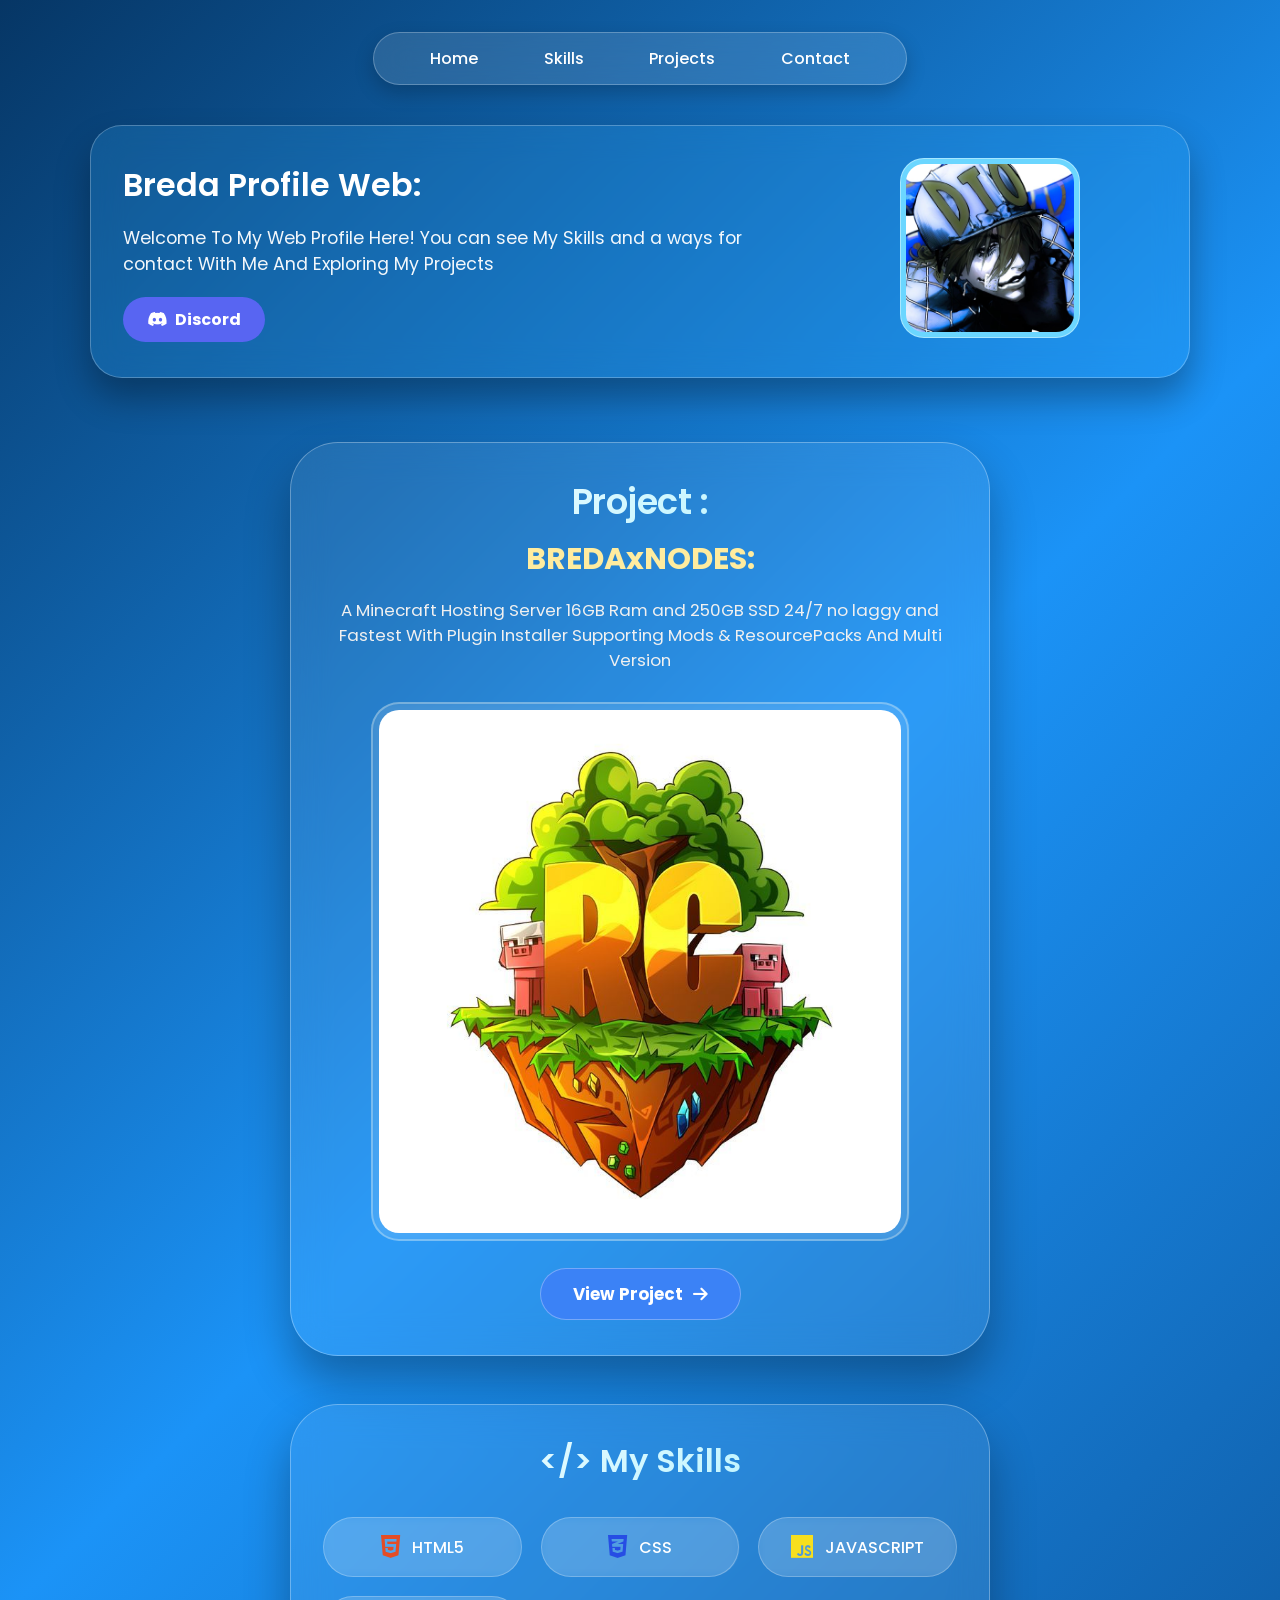
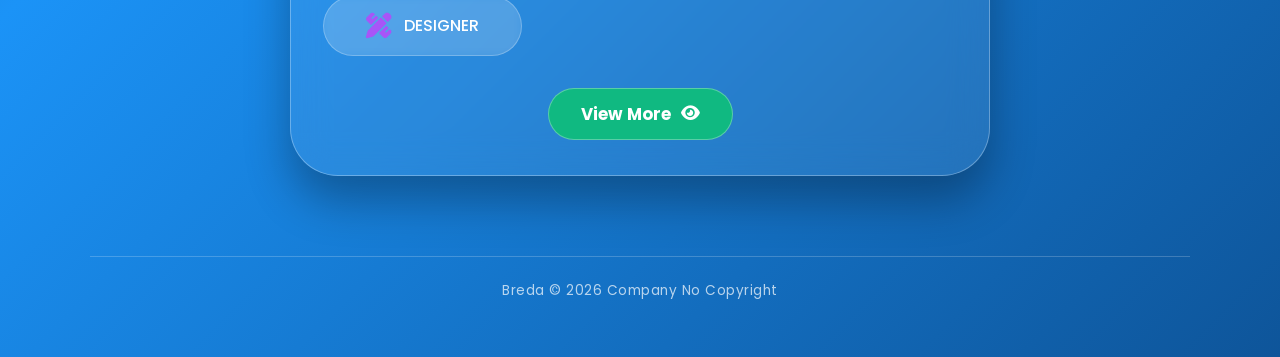
<file: index.html>
<!DOCTYPE html>
<html lang="ar">
<head>
    <meta charset="UTF-8">
    <meta name="viewport" content="width=device-width, initial-scale=1.0">
    <title>Breda Profile</title>
    <link rel="stylesheet" href="style.css">
    <link rel="preconnect" href="https://fonts.googleapis.com">
    <link rel="preconnect" href="https://fonts.gstatic.com" crossorigin>
    <link href="https://fonts.googleapis.com/css2?family=Oswald:wght@200..700&family=Poppins:ital,wght@0,100;0,200;0,300;0,400;0,500;0,600;0,700;0,800;0,900;1,100;1,200;1,300;1,400;1,500;1,600;1,700;1,800;1,900&display=swap" rel="stylesheet">
    <link rel="stylesheet" href="https://cdnjs.cloudflare.com/ajax/libs/font-awesome/6.0.0-beta3/css/all.min.css">
</head>
<body>

    <ul class="navbar">
        <li><a href="index.html">Home</a></li>
        <li><a href="skills.html">Skills</a></li>
        <li><a href="projects.html">Projects</a></li>
        <li><a href="contact.html">Contact</a></li>
    </ul>

    <div class="profile-card">
        <div class="profile-text">
            <h2>Breda Profile Web:</h2>
            <p>Welcome To My Web Profile Here! You can see My Skills and a ways for contact With Me And Exploring My Projects</p>
            <button class="discord-btn"><i class="fab fa-discord"></i> Discord</button>
        </div>
        <div class="profile-image">
            <img src="logo.jpg" alt="Profile Image">
        </div>
    </div>

    <div class="project-card">
        <div class="project-content">
            <h1>Project :</h1>
            <h2>BREDAxNODES:</h2>
            <p>A Minecraft Hosting Server 16GB Ram and 250GB SSD 24/7 no laggy and Fastest With Plugin Installer Supporting Mods & ResourcePacks And Multi Version</p>
            <div class="project-img-wrapper">
                <img src="BREDAxNODES.jpg" alt="BREDAxNODES">
            </div>
            <a href="https://your-project-link.com" target="_blank" class="project-btn">View Project <i class="fas fa-arrow-right"></i></a>
        </div>
    </div>

    <div class="skills-card">
        <div class="skills-content">
            <h1>&lt;/&gt; My Skills</h1>
            <div class="skills-grid">
                <div class="skill-box">
                    <i class="fab fa-html5"></i>
                    <span>HTML5</span>
                </div>
                <div class="skill-box">
                    <i class="fab fa-css3-alt"></i>
                    <span>CSS</span>
                </div>
                <div class="skill-box">
                    <i class="fab fa-js"></i>
                    <span>JAVASCRIPT</span>
                </div>
                <div class="skill-box">
                    <i class="fas fa-pencil-ruler"></i>
                    <span>DESIGNER</span>
                </div>
            </div>
            <a href="skills.html" class="skills-btn">View More <i class="fas fa-eye"></i></a>
        </div>
    </div>

    <div class="copyright">
        <p>Breda © 2026 Company No Copyright</p>
    </div>

</body>
</html>
</file>
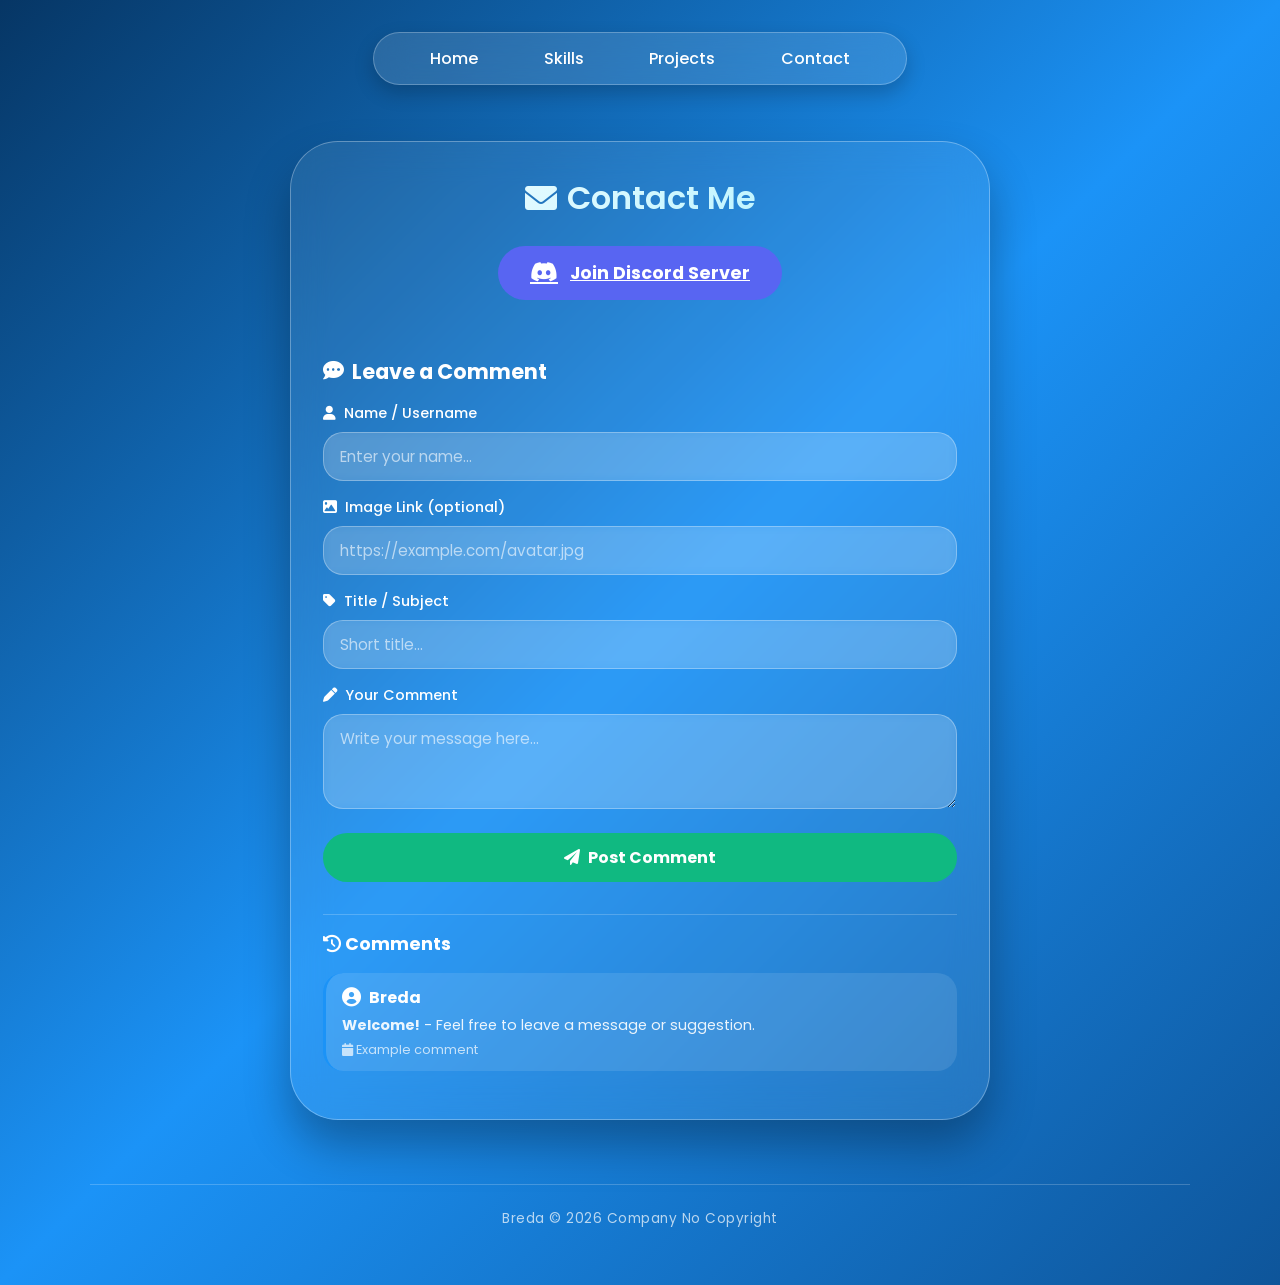
<file: contact.html>
<!DOCTYPE html>
<html lang="ar">
<head>
    <meta charset="UTF-8">
    <meta name="viewport" content="width=device-width, initial-scale=1.0">
    <title>Breda - Contact</title>
    <link rel="preconnect" href="https://fonts.googleapis.com">
    <link rel="preconnect" href="https://fonts.gstatic.com" crossorigin>
    <link href="https://fonts.googleapis.com/css2?family=Oswald:wght@200..700&family=Poppins:ital,wght@0,100;0,200;0,300;0,400;0,500;0,600;0,700;0,800;0,900;1,100;1,200;1,300;1,400;1,500;1,600;1,700;1,800;1,900&display=swap" rel="stylesheet">
    <link rel="stylesheet" href="https://cdnjs.cloudflare.com/ajax/libs/font-awesome/6.0.0-beta3/css/all.min.css">
    <style>
        * {
            margin: 0;
            padding: 0;
            box-sizing: border-box;
        }

        body {
            background: linear-gradient(135deg, #063665, #1B93F7, #0E559A);
            font-family: 'Poppins', sans-serif;
            min-height: 100vh;
            color: white;
            padding: 2rem;
            display: flex;
            flex-direction: column;
            align-items: center;
        }

        .navbar {
            display: flex;
            justify-content: center;
            flex-wrap: wrap;
            gap: 1.5rem;
            list-style: none;
            background: rgba(255, 255, 255, 0.12);
            backdrop-filter: blur(16px);
            border-radius: 60px;
            padding: 0.8rem 2.2rem;
            margin-bottom: 2.5rem;
            border: 1px solid rgba(255, 255, 255, 0.25);
            box-shadow: 0 8px 20px rgba(0, 0, 0, 0.2);
        }

        .navbar li a {
            text-decoration: none;
            color: white;
            font-weight: 500;
            padding: 0.5rem 1.3rem;
            transition: all 0.3s ease;
            border-radius: 40px;
            font-size: 1rem;
        }

        .navbar li a:hover {
            background: rgba(85, 219, 247, 0.5);
            color: #000;
            transform: scale(1.05);
            box-shadow: 0 0 12px rgba(110, 247, 255, 0.6);
        }

        .contact-card {
            backdrop-filter: blur(18px);
            background: rgba(255, 255, 255, 0.08);
            border-radius: 48px;
            border: 1px solid rgba(255, 255, 255, 0.3);
            box-shadow: 0 25px 45px rgba(0, 0, 0, 0.3);
            width: 100%;
            max-width: 700px;
            margin: 1rem auto;
            padding: 2rem 2rem 2.2rem;
            text-align: center;
            transition: all 0.2s ease;
        }

        .contact-card h1 {
            font-size: 2rem;
            font-weight: 600;
            margin-bottom: 1.5rem;
            display: flex;
            align-items: center;
            justify-content: center;
            gap: 10px;
            background: linear-gradient(135deg, #fff, #a5f0ff);
            -webkit-background-clip: text;
            background-clip: text;
            color: transparent;
        }

        .discord-btn {
            background: #5865F2;
            color: white;
            border: none;
            padding: 14px 32px;
            border-radius: 50px;
            font-weight: bold;
            font-size: 1.1rem;
            cursor: pointer;
            transition: 0.2s;
            display: inline-flex;
            align-items: center;
            gap: 12px;
            font-family: 'Poppins', sans-serif;
            margin-bottom: 2rem;
        }

        .discord-btn:hover {
            background: #4752c4;
            transform: scale(1.03);
            box-shadow: 0 8px 25px rgba(88, 101, 242, 0.5);
        }

        .comment-section {
            margin-top: 1.5rem;
            text-align: left;
        }

        .comment-section h3 {
            font-size: 1.3rem;
            margin-bottom: 1rem;
            display: flex;
            align-items: center;
            gap: 8px;
        }

        .comment-form {
            display: flex;
            flex-direction: column;
            gap: 1rem;
        }

        .form-group {
            display: flex;
            flex-direction: column;
            gap: 0.5rem;
        }

        .form-group label {
            font-size: 0.9rem;
            font-weight: 500;
            display: flex;
            align-items: center;
            gap: 8px;
        }

        .form-group input, .form-group textarea {
            padding: 12px 16px;
            border-radius: 20px;
            border: 1px solid rgba(255,255,255,0.3);
            background: rgba(255,255,255,0.15);
            color: white;
            font-family: 'Poppins', sans-serif;
            font-size: 0.95rem;
            backdrop-filter: blur(4px);
        }

        .form-group input::placeholder, .form-group textarea::placeholder {
            color: rgba(255,255,255,0.6);
        }

        .form-group input:focus, .form-group textarea:focus {
            outline: none;
            border-color: #1B93F7;
            background: rgba(255,255,255,0.25);
        }

        .comment-btn {
            background: #10b981;
            color: white;
            border: none;
            padding: 12px 24px;
            border-radius: 50px;
            font-weight: bold;
            font-size: 1rem;
            cursor: pointer;
            transition: 0.2s;
            display: inline-flex;
            align-items: center;
            justify-content: center;
            gap: 8px;
            font-family: 'Poppins', sans-serif;
            margin-top: 0.5rem;
        }

        .comment-btn:hover {
            background: #059669;
            transform: scale(1.02);
        }

        .comments-list {
            margin-top: 2rem;
            padding-top: 1rem;
            border-top: 1px solid rgba(255,255,255,0.2);
        }

        .comments-list h4 {
            font-size: 1.1rem;
            margin-bottom: 1rem;
        }

        .comment-item {
            background: rgba(255,255,255,0.1);
            border-radius: 20px;
            padding: 12px 16px;
            margin-bottom: 0.8rem;
            border-left: 3px solid #1B93F7;
        }

        .comment-name {
            font-weight: bold;
            display: flex;
            align-items: center;
            gap: 8px;
            margin-bottom: 5px;
        }

        .comment-name i {
            font-size: 1.2rem;
        }

        .comment-text {
            font-size: 0.9rem;
            opacity: 0.9;
            word-break: break-word;
        }

        .comment-desc {
            font-size: 0.8rem;
            opacity: 0.7;
            margin-top: 5px;
        }

        .copyright {
            text-align: center;
            margin-top: 3rem;
            padding: 1.5rem;
            border-top: 1px solid rgba(255, 255, 255, 0.2);
            width: 100%;
            max-width: 1100px;
        }

        .copyright p {
            font-size: 0.85rem;
            opacity: 0.7;
            letter-spacing: 0.5px;
        }

        @media (max-width: 750px) {
            body {
                padding: 1rem;
            }
            .contact-card {
                max-width: 95%;
                padding: 1.5rem;
            }
            .contact-card h1 {
                font-size: 1.6rem;
            }
        }
    </style>
</head>
<body>

    <ul class="navbar">
        <li><a href="home.html">Home</a></li>
        <li><a href="skills.html">Skills</a></li>
        <li><a href="projects.html">Projects</a></li>
        <li><a href="contact.html">Contact</a></li>
    </ul>

    <div class="contact-card">
        <h1><i class="fas fa-envelope"></i> Contact Me</h1>
        
        <a href="https://discord.gg/YOUR_INVITE" target="_blank" class="discord-btn" id="discordLink">
            <i class="fab fa-discord fa-lg"></i> Join Discord Server
        </a>

        <div class="comment-section">
            <h3><i class="fas fa-comment-dots"></i> Leave a Comment</h3>
            <form class="comment-form" id="commentForm">
                <div class="form-group">
                    <label><i class="fas fa-user"></i> Name / Username</label>
                    <input type="text" id="commentName" placeholder="Enter your name..." required>
                </div>
                <div class="form-group">
                    <label><i class="fas fa-image"></i> Image Link (optional)</label>
                    <input type="url" id="commentImage" placeholder="https://example.com/avatar.jpg">
                </div>
                <div class="form-group">
                    <label><i class="fas fa-tag"></i> Title / Subject</label>
                    <input type="text" id="commentTitle" placeholder="Short title..." required>
                </div>
                <div class="form-group">
                    <label><i class="fas fa-pen"></i> Your Comment</label>
                    <textarea id="commentMessage" rows="3" placeholder="Write your message here..." required></textarea>
                </div>
                <button type="submit" class="comment-btn"><i class="fas fa-paper-plane"></i> Post Comment</button>
            </form>

            <div class="comments-list" id="commentsList">
                <h4><i class="fas fa-history"></i> Comments</h4>
                <div id="commentsContainer">
                    <div class="comment-item">
                        <div class="comment-name">
                            <i class="fas fa-user-circle"></i>
                            <span>Breda</span>
                        </div>
                        <div class="comment-text">
                            <strong>Welcome!</strong> - Feel free to leave a message or suggestion.
                        </div>
                        <div class="comment-desc">
                            <i class="fas fa-calendar"></i> Example comment
                        </div>
                    </div>
                </div>
            </div>
        </div>
    </div>

    <div class="copyright">
        <p>Breda © 2026 Company No Copyright</p>
    </div>

    <script>
        const discordBtn = document.getElementById('discordLink');
        const YOUR_DISCORD_INVITE = 'https://discord.gg/YOUR_INVITE_HERE';
        discordBtn.href = YOUR_DISCORD_INVITE;

        const commentForm = document.getElementById('commentForm');
        const commentsContainer = document.getElementById('commentsContainer');

        function loadComments() {
            const saved = localStorage.getItem('bredaComments');
            if(saved) {
                const comments = JSON.parse(saved);
                commentsContainer.innerHTML = '';
                comments.forEach(comment => {
                    addCommentToDOM(comment.name, comment.image, comment.title, comment.message);
                });
            }
        }

        function addCommentToDOM(name, imageUrl, title, message) {
            const commentDiv = document.createElement('div');
            commentDiv.className = 'comment-item';
            const imgHtml = imageUrl ? `<img src="${imageUrl}" style="width:30px;height:30px;border-radius:50%;object-fit:cover;margin-left:8px;">` : '<i class="fas fa-user-circle" style="font-size:1.3rem;"></i>';
            commentDiv.innerHTML = `
                <div class="comment-name">
                    ${imgHtml}
                    <span>${escapeHtml(name)}</span>
                </div>
                <div class="comment-text">
                    <strong>${escapeHtml(title)}</strong> - ${escapeHtml(message)}
                </div>
                <div class="comment-desc">
                    <i class="fas fa-clock"></i> Just now
                </div>
            `;
            commentsContainer.appendChild(commentDiv);
        }

        function escapeHtml(str) {
            if(!str) return '';
            return str.replace(/[&<>]/g, function(m) {
                if(m === '&') return '&amp;';
                if(m === '<') return '&lt;';
                if(m === '>') return '&gt;';
                return m;
            });
        }

        commentForm.addEventListener('submit', function(e) {
            e.preventDefault();
            const name = document.getElementById('commentName').value.trim();
            const image = document.getElementById('commentImage').value.trim();
            const title = document.getElementById('commentTitle').value.trim();
            const message = document.getElementById('commentMessage').value.trim();
            
            if(!name || !title || !message) {
                alert('Please fill in name, title and comment');
                return;
            }

            const newComment = { name, image, title, message, date: new Date().toISOString() };
            const saved = localStorage.getItem('bredaComments');
            let comments = saved ? JSON.parse(saved) : [];
            comments.unshift(newComment);
            localStorage.setItem('bredaComments', JSON.stringify(comments));
            
            addCommentToDOM(name, image, title, message);
            commentForm.reset();
        });

        loadComments();
    </script>
</body>
</html>
</file>
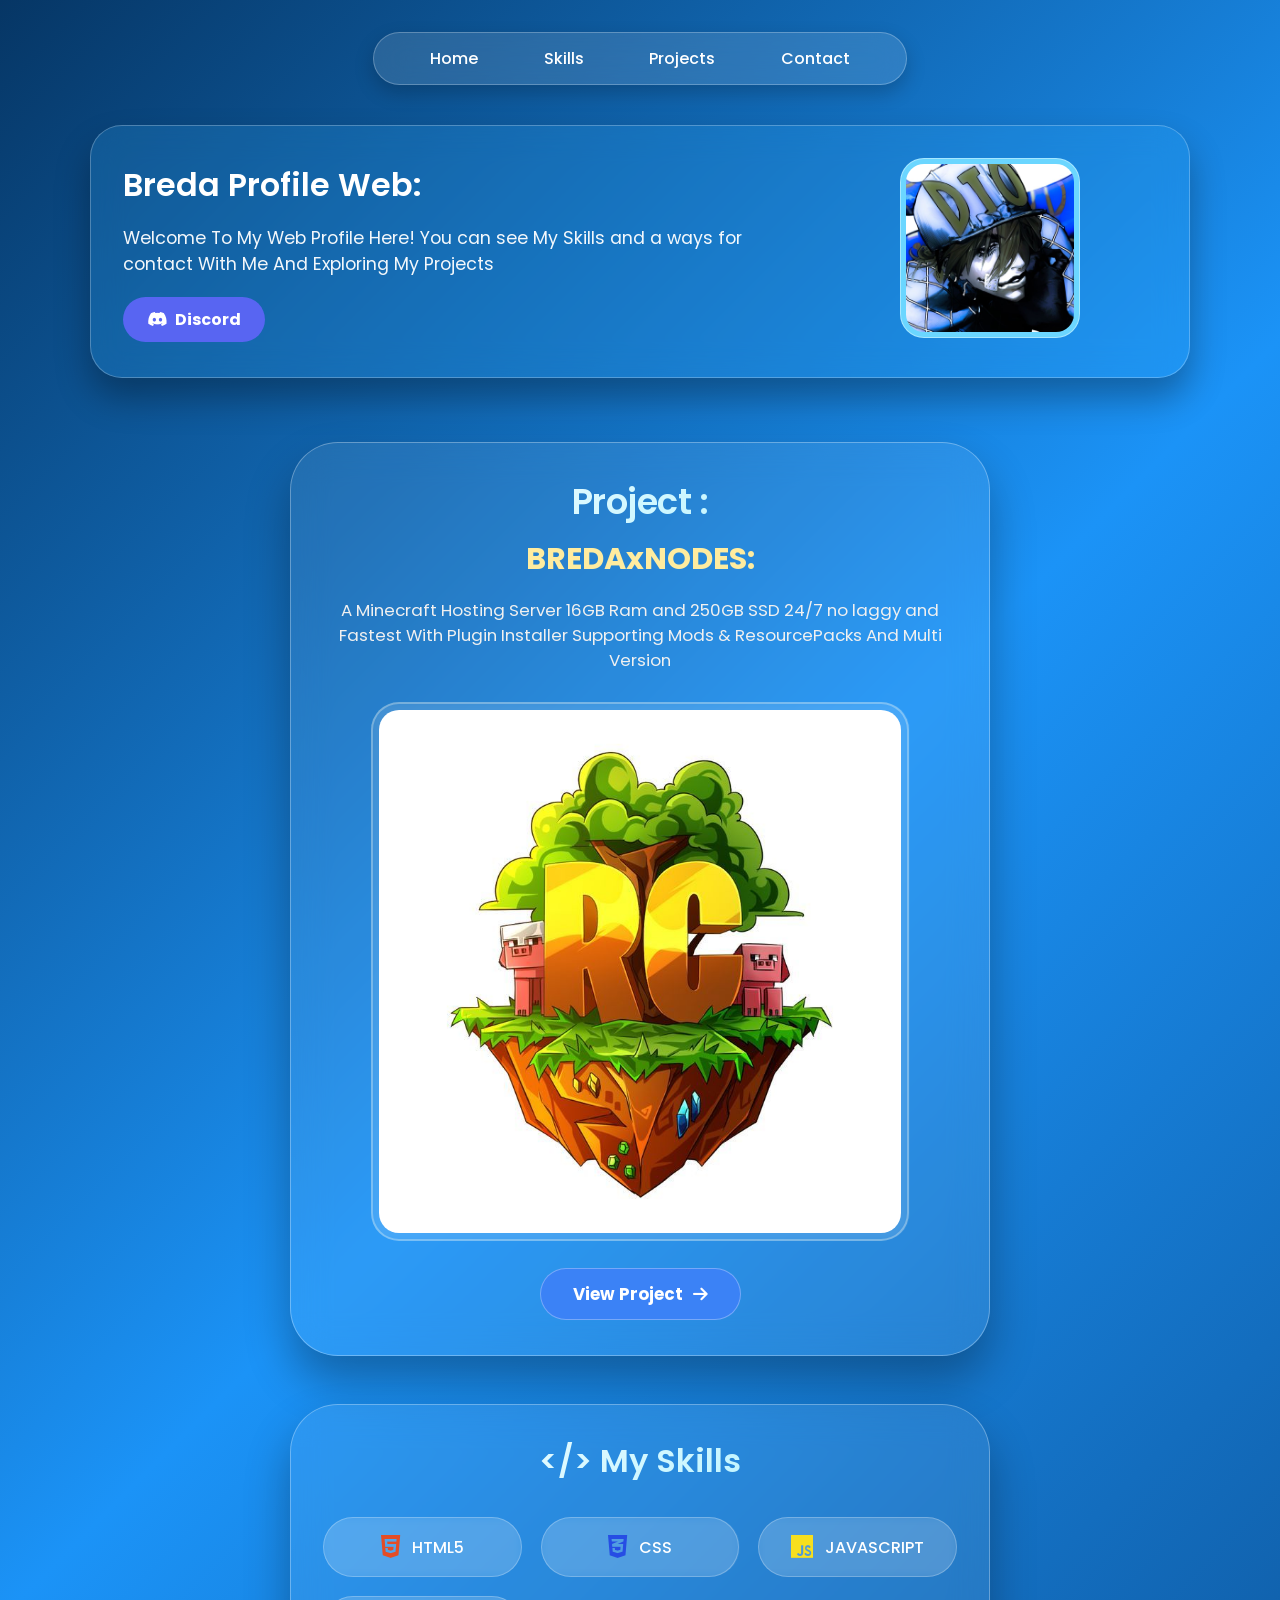
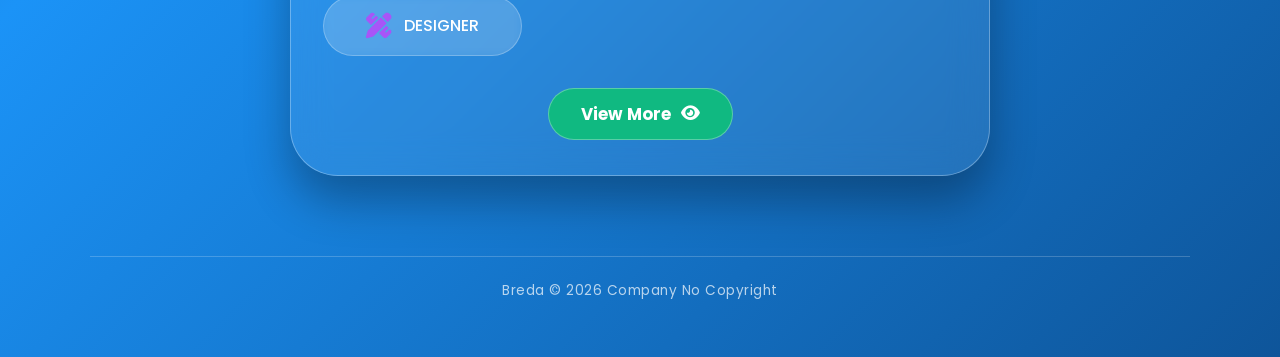
<file: home.html>
<!DOCTYPE html>
<html lang="ar">
<head>
    <meta charset="UTF-8">
    <meta name="viewport" content="width=device-width, initial-scale=1.0">
    <title>Breda Profile</title>
    <link rel="stylesheet" href="style.css">
    <link rel="preconnect" href="https://fonts.googleapis.com">
    <link rel="preconnect" href="https://fonts.gstatic.com" crossorigin>
    <link href="https://fonts.googleapis.com/css2?family=Oswald:wght@200..700&family=Poppins:ital,wght@0,100;0,200;0,300;0,400;0,500;0,600;0,700;0,800;0,900;1,100;1,200;1,300;1,400;1,500;1,600;1,700;1,800;1,900&display=swap" rel="stylesheet">
    <link rel="stylesheet" href="https://cdnjs.cloudflare.com/ajax/libs/font-awesome/6.0.0-beta3/css/all.min.css">
</head>
<body>

    <ul class="navbar">
        <li><a href="#">Home</a></li>
        <li><a href="#">Skills</a></li>
        <li><a href="#">Projects</a></li>
        <li><a href="#">Contact</a></li>
    </ul>

    <div class="profile-card">
        <div class="profile-text">
            <h2>Breda Profile Web:</h2>
            <p>Welcome To My Web Profile Here! You can see My Skills and a ways for contact With Me And Exploring My Projects</p>
            <button class="discord-btn"><i class="fab fa-discord"></i> Discord</button>
        </div>
        <div class="profile-image">
            <img src="logo.jpg" alt="Profile Image">
        </div>
    </div>

    <div class="project-card">
        <div class="project-content">
            <h1>Project :</h1>
            <h2>BREDAxNODES:</h2>
            <p>A Minecraft Hosting Server 16GB Ram and 250GB SSD 24/7 no laggy and Fastest With Plugin Installer Supporting Mods & ResourcePacks And Multi Version</p>
            <div class="project-img-wrapper">
                <img src="BREDAxNODES.jpg" alt="BREDAxNODES">
            </div>
            <a href="https://your-project-link.com" target="_blank" class="project-btn">View Project <i class="fas fa-arrow-right"></i></a>
        </div>
    </div>

    <div class="skills-card">
        <div class="skills-content">
            <h1>&lt;/&gt; My Skills</h1>
            <div class="skills-grid">
                <div class="skill-box">
                    <i class="fab fa-html5"></i>
                    <span>HTML5</span>
                </div>
                <div class="skill-box">
                    <i class="fab fa-css3-alt"></i>
                    <span>CSS</span>
                </div>
                <div class="skill-box">
                    <i class="fab fa-js"></i>
                    <span>JAVASCRIPT</span>
                </div>
                <div class="skill-box">
                    <i class="fas fa-pencil-ruler"></i>
                    <span>DESIGNER</span>
                </div>
            </div>
            <a href="skills.html" class="skills-btn">View More <i class="fas fa-eye"></i></a>
        </div>
    </div>

    <div class="copyright">
        <p>Breda © 2026 Company No Copyright</p>
    </div>

</body>
</html>
</file>
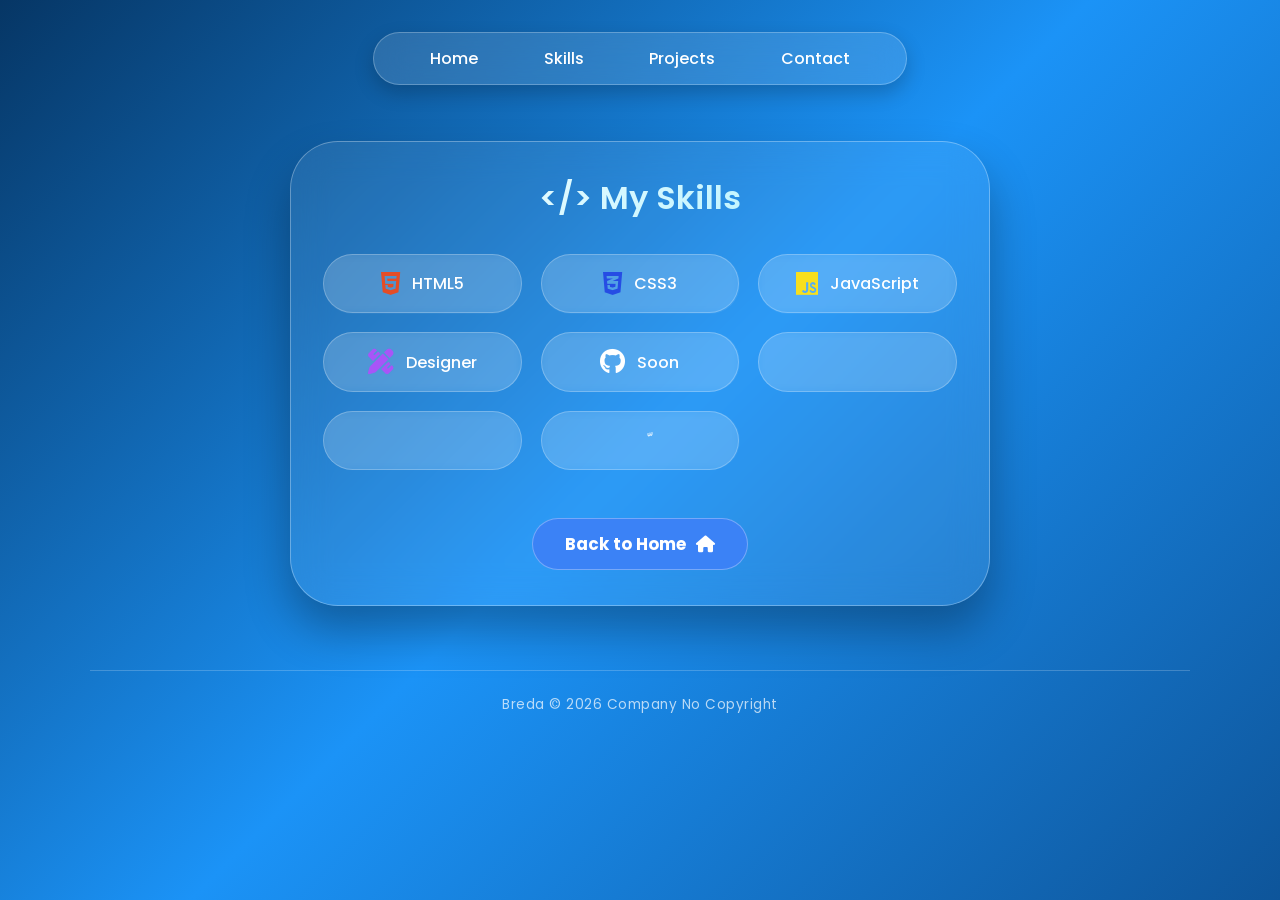
<file: skills.html>
<!DOCTYPE html>
<html lang="ar">
<head>
    <meta charset="UTF-8">
    <meta name="viewport" content="width=device-width, initial-scale=1.0">
    <title>Breda - My Skills</title>
    <link rel="preconnect" href="https://fonts.googleapis.com">
    <link rel="preconnect" href="https://fonts.gstatic.com" crossorigin>
    <link href="https://fonts.googleapis.com/css2?family=Oswald:wght@200..700&family=Poppins:ital,wght@0,100;0,200;0,300;0,400;0,500;0,600;0,700;0,800;0,900;1,100;1,200;1,300;1,400;1,500;1,600;1,700;1,800;1,900&display=swap" rel="stylesheet">
    <link rel="stylesheet" href="https://cdnjs.cloudflare.com/ajax/libs/font-awesome/6.0.0-beta3/css/all.min.css">
    <style>
        * {
            margin: 0;
            padding: 0;
            box-sizing: border-box;
        }

        body {
            background: linear-gradient(135deg, #063665, #1B93F7, #0E559A);
            font-family: 'Poppins', sans-serif;
            min-height: 100vh;
            color: white;
            padding: 2rem;
            display: flex;
            flex-direction: column;
            align-items: center;
        }

        .navbar {
            display: flex;
            justify-content: center;
            flex-wrap: wrap;
            gap: 1.5rem;
            list-style: none;
            background: rgba(255, 255, 255, 0.12);
            backdrop-filter: blur(16px);
            border-radius: 60px;
            padding: 0.8rem 2.2rem;
            margin-bottom: 2.5rem;
            border: 1px solid rgba(255, 255, 255, 0.25);
            box-shadow: 0 8px 20px rgba(0, 0, 0, 0.2);
        }

        .navbar li a {
            text-decoration: none;
            color: white;
            font-weight: 500;
            padding: 0.5rem 1.3rem;
            transition: all 0.3s ease;
            border-radius: 40px;
            font-size: 1rem;
        }

        .navbar li a:hover {
            background: rgba(85, 219, 247, 0.5);
            color: #000;
            transform: scale(1.05);
            box-shadow: 0 0 12px rgba(110, 247, 255, 0.6);
        }

        .skills-card {
            backdrop-filter: blur(18px);
            background: rgba(255, 255, 255, 0.08);
            border-radius: 48px;
            border: 1px solid rgba(255, 255, 255, 0.3);
            box-shadow: 0 25px 45px rgba(0, 0, 0, 0.3);
            width: 100%;
            max-width: 700px;
            margin: 1rem auto;
            padding: 2rem 2rem 2.2rem;
            text-align: center;
            transition: all 0.2s ease;
        }

        .skills-content h1 {
            font-size: 2rem;
            font-weight: 600;
            margin-bottom: 2rem;
            display: flex;
            align-items: center;
            justify-content: center;
            gap: 8px;
            background: linear-gradient(135deg, #fff, #a5f0ff);
            -webkit-background-clip: text;
            background-clip: text;
            color: transparent;
        }

        .skills-grid {
            display: grid;
            grid-template-columns: repeat(auto-fit, minmax(150px, 1fr));
            gap: 1.2rem;
            margin-bottom: 2rem;
        }

        .skill-box {
            display: flex;
            align-items: center;
            justify-content: center;
            gap: 12px;
            padding: 1rem 1.2rem;
            background: rgba(255, 255, 255, 0.12);
            border-radius: 60px;
            font-size: 1rem;
            font-weight: 500;
            transition: 0.2s;
            border: 1px solid rgba(255, 255, 255, 0.25);
            backdrop-filter: blur(4px);
        }

        .skill-box:hover {
            background: rgba(255, 255, 255, 0.25);
            transform: translateY(-3px);
            box-shadow: 0 8px 20px rgba(0,0,0,0.2);
        }

        .skill-box i {
            font-size: 1.6rem;
        }

        .skill-box i.fa-html5 {
            color: #E44D26;
        }

        .skill-box i.fa-css3-alt {
            color: #264DE4;
        }

        .skill-box i.fa-js {
            color: #F7DF1E;
        }

        .skill-box i.fa-pencil-ruler {
            color: #a855f7;
        }

        .skill-box i.fa-python {
            color: #3776AB;
        }

        .skill-box i.fa-react {
            color: #61DAFB;
        }

        .skill-box i.fa-database {
            color: #00d4ff;
        }

        .skill-box i.fa-git-alt {
            color: #F05032;
        }

        .skill-box span {
            color: white;
            font-weight: 500;
        }

        .skills-btn {
            display: inline-flex;
            align-items: center;
            gap: 10px;
            background: #3b82f6;
            color: white;
            padding: 12px 32px;
            border-radius: 50px;
            text-decoration: none;
            font-weight: bold;
            font-size: 1.05rem;
            transition: 0.2s;
            border: 1px solid rgba(255, 255, 255, 0.3);
            margin-top: 1rem;
        }

        .skills-btn:hover {
            background: #2563eb;
            transform: scale(1.02);
            box-shadow: 0 8px 20px rgba(59,130,246,0.4);
        }

        .copyright {
            text-align: center;
            margin-top: 3rem;
            padding: 1.5rem;
            border-top: 1px solid rgba(255, 255, 255, 0.2);
            width: 100%;
            max-width: 1100px;
        }

        .copyright p {
            font-size: 0.85rem;
            opacity: 0.7;
            letter-spacing: 0.5px;
        }

        @media (max-width: 750px) {
            body {
                padding: 1rem;
            }
            .skills-card {
                max-width: 95%;
                padding: 1.5rem;
            }
            .skills-content h1 {
                font-size: 1.6rem;
            }
            .skills-grid {
                grid-template-columns: 1fr;
                gap: 0.8rem;
            }
            .skill-box {
                justify-content: center;
            }
        }
    </style>
</head>
<body>

    <ul class="navbar">
        <li><a href="index.html">Home</a></li>
        <li><a href="skills.html">Skills</a></li>
        <li><a href="projects.html">Projects</a></li>
        <li><a href="contact.html">Contact</a></li>
    </ul>

    <div class="skills-card">
        <div class="skills-content">
            <h1>&lt;/&gt; My Skills</h1>
            <div class="skills-grid">
                <div class="skill-box">
                    <i class="fab fa-html5"></i>
                    <span>HTML5</span>
                </div>
                <div class="skill-box">
                    <i class="fab fa-css3-alt"></i>
                    <span>CSS3</span>
                </div>
                <div class="skill-box">
                    <i class="fab fa-js"></i>
                    <span>JavaScript</span>
                </div>
                <div class="skill-box">
                    <i class="fas fa-pencil-ruler"></i>
                    <span>Designer</span>
                </div>
                <div class="skill-box">
                    <i class="fab fa-github"></i>
                    <span>Soon</span>
                </div>
                <div class="skill-box">
                    <i class="fas fa-datbase"></i>
                    <span></span>
                </div>
                <div class="skill-box">
                    <i class="fab fa-gi-alt"></i>
                    <span></span>
                </div>
                <div class="skill-box">
                    <i class="fab fa-gihub"></i>
                    <span> ّ</span>
                </div>
            </div>
            <a href="home.html" class="skills-btn">Back to Home <i class="fas fa-home"></i></a>
        </div>
    </div>

    <div class="copyright">
        <p>Breda © 2026 Company No Copyright</p>
    </div>

</body>
</html>
</file>
<file: style.css>
* {
    margin: 0;
    padding: 0;
    box-sizing: border-box;
}

body {
    background: linear-gradient(135deg, #063665, #1B93F7, #0E559A);
    font-family: 'Poppins', sans-serif;
    min-height: 100vh;
    color: white;
    padding: 2rem;
    display: flex;
    flex-direction: column;
    align-items: center;
}

.navbar {
    display: flex;
    justify-content: center;
    flex-wrap: wrap;
    gap: 1.5rem;
    list-style: none;
    background: rgba(255, 255, 255, 0.12);
    backdrop-filter: blur(16px);
    border-radius: 60px;
    padding: 0.8rem 2.2rem;
    margin-bottom: 2.5rem;
    border: 1px solid rgba(255, 255, 255, 0.25);
    box-shadow: 0 8px 20px rgba(0, 0, 0, 0.2);
}

.navbar li a {
    text-decoration: none;
    color: white;
    font-weight: 500;
    padding: 0.5rem 1.3rem;
    transition: all 0.3s ease;
    border-radius: 40px;
    font-size: 1rem;
}

.navbar li a:hover {
    background: rgba(85, 219, 247, 0.5);
    color: #000;
    transform: scale(1.05);
    box-shadow: 0 0 12px rgba(110, 247, 255, 0.6);
}

.profile-card {
    backdrop-filter: blur(16px);
    background: rgba(50, 177, 255, 0.2);
    border-radius: 32px;
    padding: 2rem;
    margin-bottom: 3rem;
    display: flex;
    align-items: center;
    gap: 2rem;
    flex-wrap: wrap;
    box-shadow: 0 20px 35px rgba(0, 0, 0, 0.3);
    border: 1px solid rgba(255, 255, 255, 0.25);
    width: 100%;
    max-width: 1100px;
}

.profile-text {
    flex: 2;
}

.profile-text h2 {
    font-size: 2rem;
    margin-bottom: 1rem;
    font-weight: 600;
}

.profile-text p {
    font-size: 1.1rem;
    line-height: 1.5;
    margin-bottom: 1.2rem;
    opacity: 0.95;
}

.discord-btn {
    background: #5865F2;
    color: white;
    border: none;
    padding: 10px 24px;
    border-radius: 40px;
    font-weight: bold;
    font-size: 1rem;
    cursor: pointer;
    transition: 0.2s;
    display: inline-flex;
    align-items: center;
    gap: 8px;
    font-family: 'Poppins', sans-serif;
}

.discord-btn:hover {
    background: #4752c4;
    transform: scale(1.02);
    box-shadow: 0 4px 12px rgba(88, 101, 242, 0.4);
}

.profile-image {
    flex: 1;
    text-align: center;
}

.profile-image img {
    width: 100%;
    max-width: 180px;
    border-radius: 24px;
    background: #6BD6FF;
    padding: 5px;
    border: 1px solid rgba(255,255,255,0.4);
}

.project-card {
    backdrop-filter: blur(18px);
    background: rgba(255, 255, 255, 0.08);
    border-radius: 48px;
    border: 1px solid rgba(255, 255, 255, 0.3);
    box-shadow: 0 25px 45px rgba(0, 0, 0, 0.3);
    width: 100%;
    max-width: 700px;
    margin: 1rem auto;
    padding: 2rem 2rem 2.2rem;
    text-align: center;
    transition: all 0.2s ease;
}

.project-content h1 {
    font-size: 2.2rem;
    font-weight: 600;
    margin-bottom: 0.5rem;
    letter-spacing: -0.5px;
    background: linear-gradient(135deg, #fff, #a5f0ff);
    -webkit-background-clip: text;
    background-clip: text;
    color: transparent;
}

.project-content h2 {
    font-size: 1.9rem;
    font-weight: 700;
    margin-bottom: 1rem;
    color: #ffec9f;
}

.project-content p {
    font-size: 1.05rem;
    line-height: 1.5;
    margin-bottom: 1.8rem;
    color: #f0f0f0;
}

.project-img-wrapper {
    margin: 1.2rem 0;
    display: flex;
    justify-content: center;
}

.project-img-wrapper img {
    max-width: 85%;
    border-radius: 28px;
    border: 2px solid rgba(255,255,240,0.3);
    background: #ffffff10;
    padding: 6px;
    backdrop-filter: blur(4px);
    transition: 0.2s;
}

.project-btn {
    display: inline-flex;
    align-items: center;
    gap: 10px;
    background: #3b82f6;
    color: white;
    padding: 12px 32px;
    border-radius: 50px;
    text-decoration: none;
    font-weight: bold;
    font-size: 1.05rem;
    transition: 0.2s;
    margin-top: 0.5rem;
    border: 1px solid rgba(255,255,255,0.3);
}

.project-btn:hover {
    background: #2563eb;
    transform: scale(1.02);
    box-shadow: 0 8px 20px rgba(59,130,246,0.4);
}

.skills-card {
    backdrop-filter: blur(18px);
    background: rgba(255, 255, 255, 0.08);
    border-radius: 48px;
    border: 1px solid rgba(255, 255, 255, 0.3);
    box-shadow: 0 25px 45px rgba(0, 0, 0, 0.3);
    width: 100%;
    max-width: 700px;
    margin: 2rem auto;
    padding: 2rem 2rem 2.2rem;
    text-align: center;
    transition: all 0.2s ease;
}

.skills-content h1 {
    font-size: 2rem;
    font-weight: 600;
    margin-bottom: 2rem;
    display: flex;
    align-items: center;
    justify-content: center;
    gap: 8px;
    background: linear-gradient(135deg, #fff, #a5f0ff);
    -webkit-background-clip: text;
    background-clip: text;
    color: transparent;
}

.skills-grid {
    display: grid;
    grid-template-columns: repeat(auto-fit, minmax(150px, 1fr));
    gap: 1.2rem;
    margin-bottom: 2rem;
}

.skill-box {
    display: flex;
    align-items: center;
    justify-content: center;
    gap: 12px;
    padding: 1rem 1.2rem;
    background: rgba(255, 255, 255, 0.12);
    border-radius: 60px;
    font-size: 1rem;
    font-weight: 500;
    transition: 0.2s;
    border: 1px solid rgba(255, 255, 255, 0.25);
    backdrop-filter: blur(4px);
}

.skill-box:hover {
    background: rgba(255, 255, 255, 0.25);
    transform: translateY(-3px);
    box-shadow: 0 8px 20px rgba(0,0,0,0.2);
}

.skill-box i {
    font-size: 1.6rem;
}

.skill-box i.fa-html5 {
    color: #E44D26;
}

.skill-box i.fa-css3-alt {
    color: #264DE4;
}

.skill-box i.fa-js {
    color: #F7DF1E;
}

.skill-box i.fa-pencil-ruler {
    color: #a855f7;
}

.skill-box span {
    color: white;
    font-weight: 500;
}

.skills-btn {
    display: inline-flex;
    align-items: center;
    gap: 10px;
    background: #10b981;
    color: white;
    padding: 12px 32px;
    border-radius: 50px;
    text-decoration: none;
    font-weight: bold;
    font-size: 1.05rem;
    transition: 0.2s;
    border: 1px solid rgba(255, 255, 255, 0.3);
}

.skills-btn:hover {
    background: #059669;
    transform: scale(1.02);
    box-shadow: 0 8px 20px rgba(16, 185, 129, 0.4);
}

.copyright {
    text-align: center;
    margin-top: 3rem;
    padding: 1.5rem;
    border-top: 1px solid rgba(255, 255, 255, 0.2);
    width: 100%;
    max-width: 1100px;
}

.copyright p {
    font-size: 0.85rem;
    opacity: 0.7;
    letter-spacing: 0.5px;
}

@media (max-width: 750px) {
    body {
        padding: 1rem;
    }
    .profile-card {
        flex-direction: column;
        text-align: center;
    }
    .project-card, .skills-card {
        max-width: 95%;
        padding: 1.5rem;
    }
    .project-content h1, .skills-content h1 {
        font-size: 1.6rem;
    }
    .project-content h2 {
        font-size: 1.4rem;
    }
    .skills-grid {
        grid-template-columns: 1fr;
        gap: 0.8rem;
    }
    .skill-box {
        justify-content: center;
    }
}
</file>
